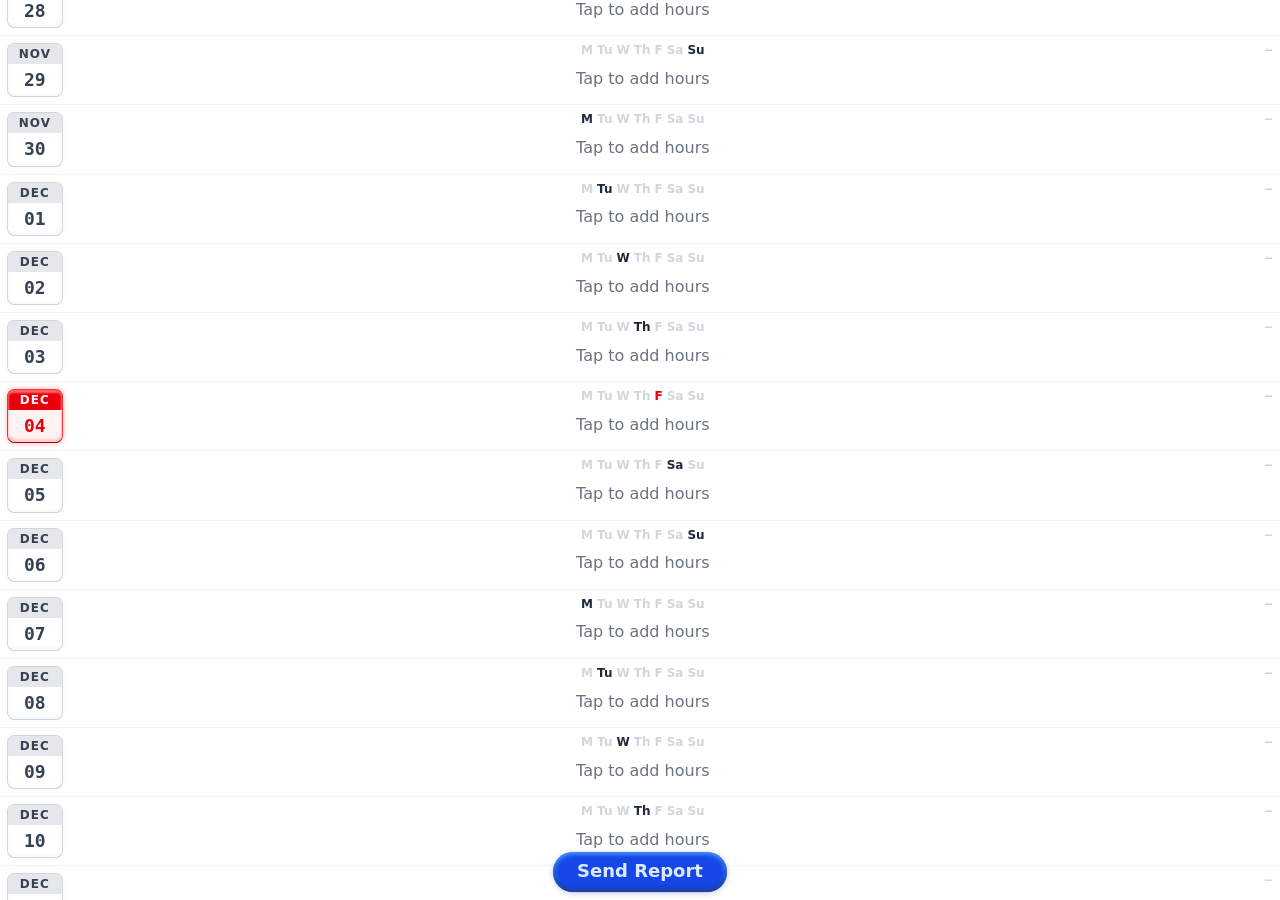
<file: src/index.html>
<!DOCTYPE html>
<html lang="en">
  <head>
    <meta charset="UTF-8">
    <meta name="viewport" content="width=device-width, initial-scale=1.0">
    <script type="importmap">
      {
        "imports": {
          "root/": "./",
          "lib/": "./lib/",
          "app/": "./app/"
        }
      }
    </script>
    <link rel="stylesheet" href="app/index.css">
    <link rel="manifest" href="app.webmanifest">
    <title>Time Log</title>
  </head>
  <body>
    <noscript>You must enable javascript.</noscript>
		<div id="root"></div>
    <script src="app/index.js" type="module"></script>
  </body>
</html>
</file>
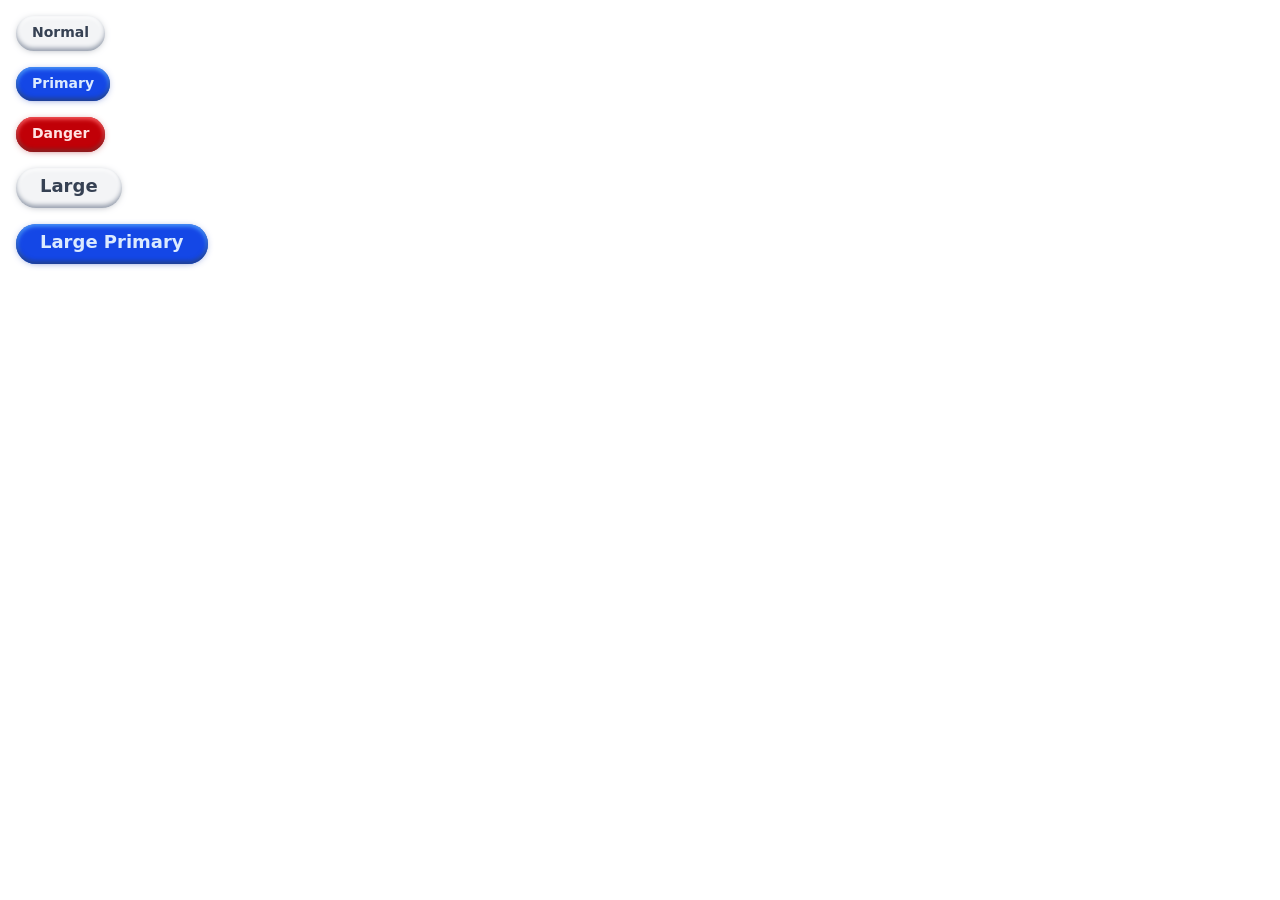
<file: tests/manual/button.html>
<!DOCTYPE html>
<html lang="en">
  <head>
    <meta charset="UTF-8">
    <meta name="viewport" content="width=device-width, initial-scale=1.0">
    <title>Test / Manual / Button</title>
    <script src="test.js"></script>
    <style>
      @import "test.css";
      @import "../../src/button.css";

      body { padding: var(--spacer-2x); }
      body > * { margin-bottom: var(--spacer-2x); }
    </style>
  </head>
  <body>
    <button>Normal</button>
    <br/>
    <button class="primary">Primary</button>
    <br/>
    <button class="danger">Danger</button>
    <br/>
    <button class="large">Large</button>
    <br/>
    <button class="large primary">Large Primary</button>
  </body>
</html>
</file>
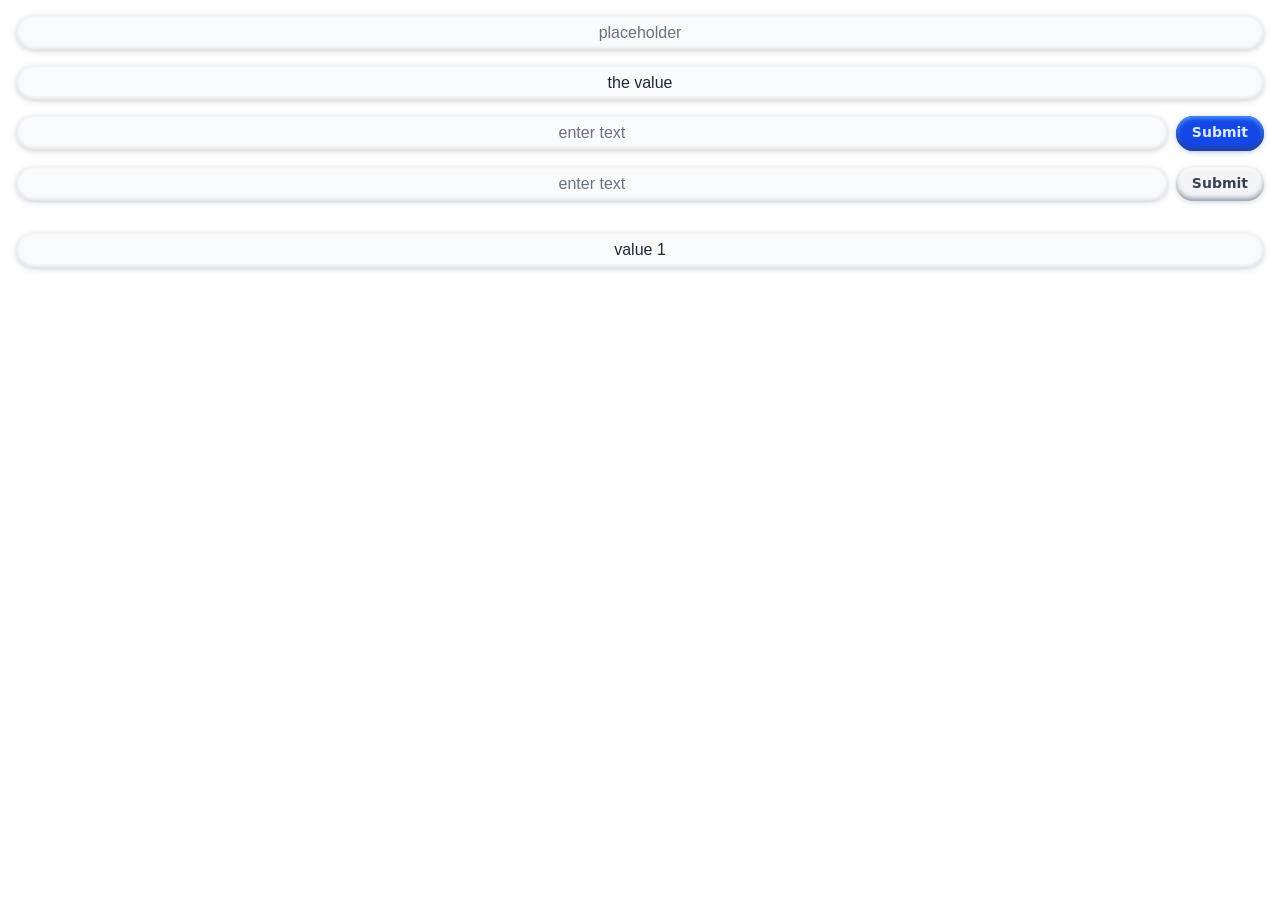
<file: tests/manual/input.html>
<!DOCTYPE html>
<html lang="en">
  <head>
    <meta charset="UTF-8">
    <meta name="viewport" content="width=device-width, initial-scale=1.0">
    <title>Test / Manual / Input</title>
    <script src="test.js"></script>
    <style>
      @import "test.css";
      @import "../../src/input.css";
      @import "../../src/button.css";

      body { padding: var(--spacer-2x); }
      body > * { margin-bottom: var(--spacer-2x); }
      div {
        display: flex;
        align-items: center;
      }
    </style>
  </head>
  <body>
    <input placeholder="placeholder" />
    <br/>
    <input value="the value" />
    <br/>
    <div>
      <input placeholder="enter text" style="margin-right: var(--spacer);" />
      <input type="submit" class="button primary" value="Submit" />
    </div>
    <div>
      <input placeholder="enter text" style="margin-right: var(--spacer);" />
      <input type="submit" class="button" value="Submit" />
    </div>
    <br/>
    <select>
      <option>value 1</option>
      <option>value 2</option>
    </select>
  </body>
</html>
</file>
<file: src/app/index.css>
@import "../base.css";
@import "../button.css";
@import "../input.css";
@import "../timeline/day-date.css";
@import "../timeline/day-minutes.css";
@import "../timeline/day.css";
@import "../timeline/dow-indicator.css";
@import "../timeline/hour-block.css";

@import "dialog.css";
@import "log-hours.css";
@import "send-report.css";
@import "update-notice.css";

html, body, .app, .page {
  overflow: hidden;
}

.app {
  background: var(--color-black);
}

.page {
  height: 100dvh;
  background: var(--color-white);
}
</file>
